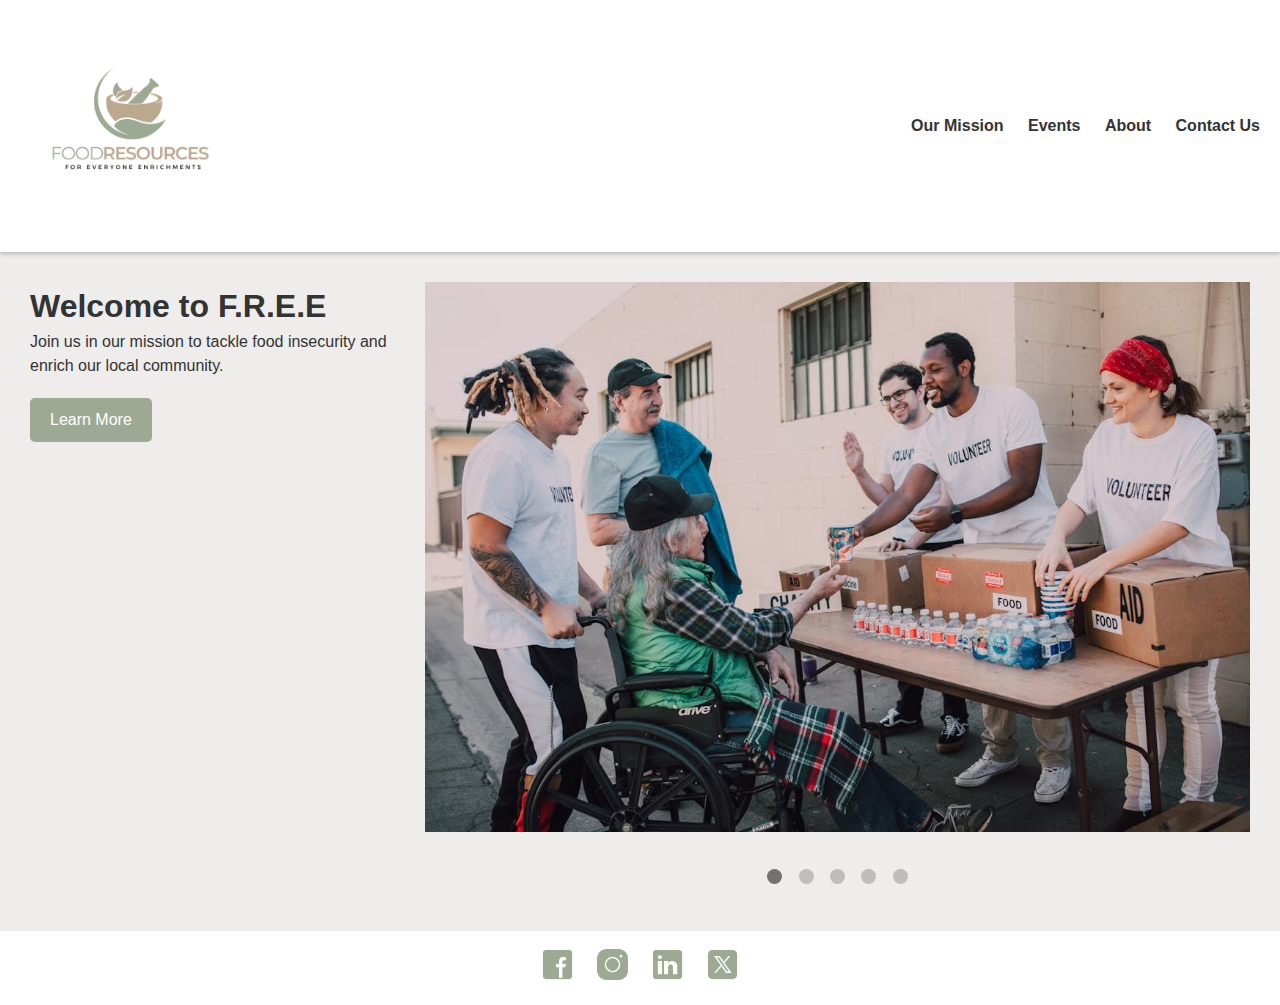
<file: home-vyn/index.html>
<!DOCTYPE html>
<html lang="en">

<head>
    <meta charset="UTF-8">
    <meta name="viewport" content="width=device-width, initial-scale=1.0">
    <link rel="stylesheet" href="style.css">
    <title>F.R.E.E Food Resources</title>
</head>

<body>
    <header>
        <img src="Images/FreeFood (2).png" alt="FREE Food Resources Logo" class="logo">
        <button class="hamburger-menu">
            <img src="Images/hamburgr.png" alt="Menu">
        </button>
        <nav id="navbar" class="navbar">
            <ul class="nav-menu">
                <li><a href="http://127.0.0.1:5500/ourmission/ourmission.html">Our Mission</a></li>
                <li><a href="http://127.0.0.1:5500/events-moye/event.html">Events</a></li>
                <li><a href="http://127.0.0.1:5500/aboutus-nina/about.html">About</a></li>
                <li><a href="http://127.0.0.1:5500/contact-juan/contact.html">Contact Us</a></li>
            </ul>
        </nav>
    </header>

    <main>
        <div class="content">
            <h1>Welcome to F.R.E.E</h1>
            <p>Join us in our mission to tackle food insecurity and enrich our local community.</p>
            <a href="http://127.0.0.1:5500/ourmission/ourmission.html" class="learn-more-btn">Learn More</a>
        </div>
        <div class="gallery">
            <div class="photo" style="opacity: 1;"><img src="Images/food-donation.webp" alt="Food donation"></div>
            <div class="photo"><img src="Images/girl-fridge-food-pic.jpeg" alt="Girl checking fridge"></div>
            <div class="photo"><img src="Images/ismael-paramo-Cns0h4ypRyA-unsplash.jpg" alt="Volunteers packaging food">
            </div>
            <div class="photo"><img src="Images/istockphoto-1498170918-612x612.jpg" alt="Distributed food packages">
            </div>
            <div class="photo"><img src="Images/pexels-julia-m-cameron-6995201.jpg" alt="Kids receiving food education">
            </div>
            <div class="gallery-indicators">
                <span class="dot" onclick="currentSlide(0)"></span>
                <span class="dot" onclick="currentSlide(1)"></span>
                <span class="dot" onclick="currentSlide(2)"></span>
                <span class="dot" onclick="currentSlide(3)"></span>
                <span class="dot" onclick="currentSlide(4)"></span>
            </div>
        </div>
    </main>
    <footer>
        <a href="https://www.facebook.com" target="_blank"><img src="Icons/facebook.webp" alt="Facebook"
                class="socialmed-icon"></a>
        <a href="https://www.instagram.com" target="_blank"><img src="Icons/instagram.webp" alt="Instagram"
                class="socialmed-icon"></a>
        <a href="https://www.twitter.com" target="_blank"><img src="Icons/linkedin.webp" alt="Twitter"
                class="socialmed-icon"></a>
        <a href="https://www.linkedin.com" target="_blank"><img src="Icons/twitter.webp" alt="LinkedIn"
                class="socialmed-icon"></a>
    </footer>
    <script src="script.js"></script>
</body>

</html>
</file>
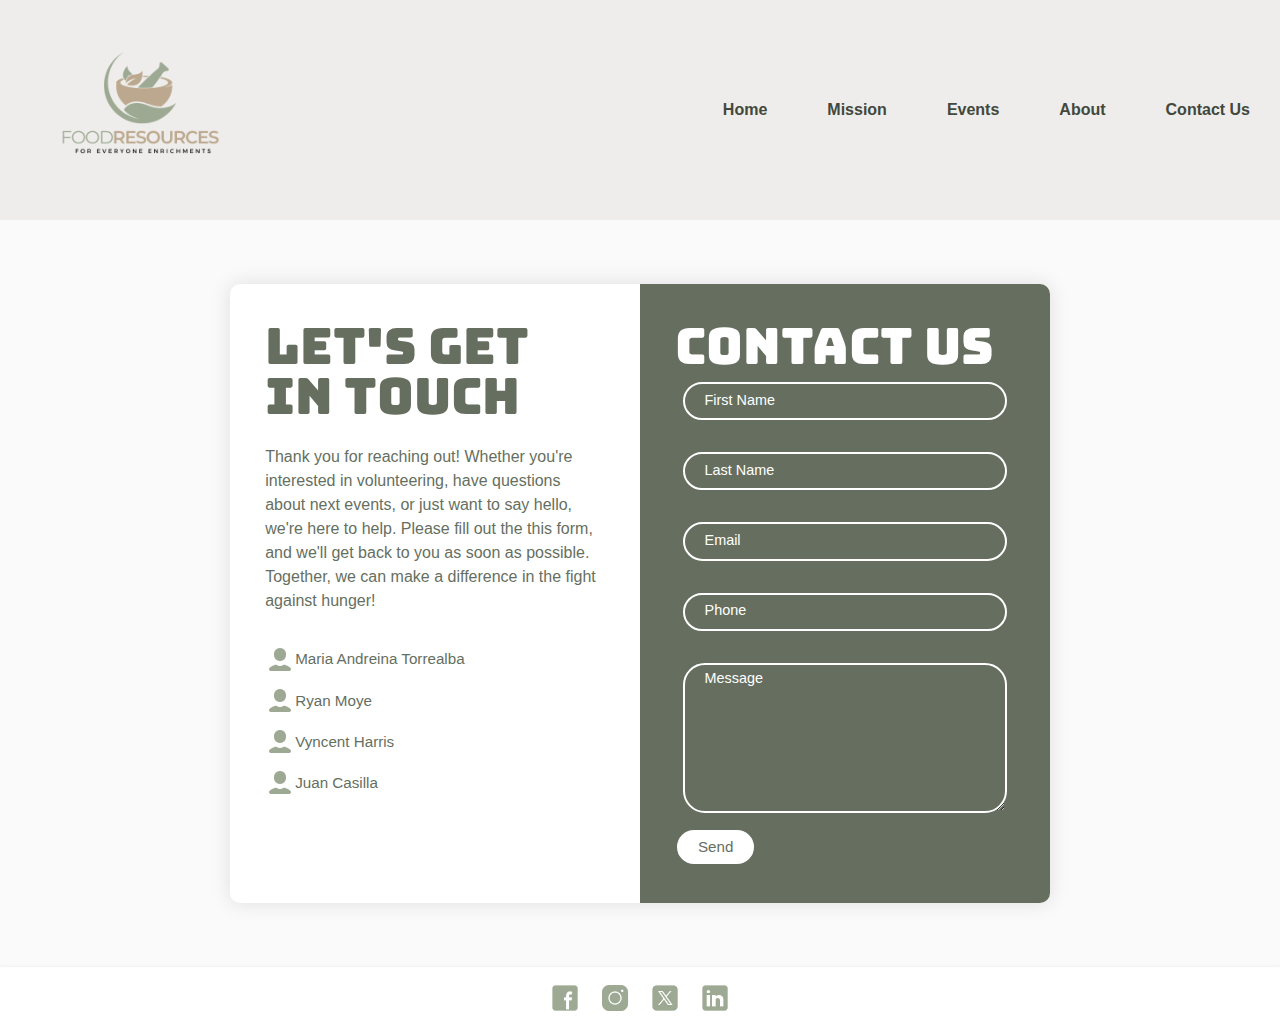
<file: contact-juan/contact.html>
<!DOCTYPE html>
<html lang="en">
<head>
    <meta charset="UTF-8" />
    <meta name="viewport" content="width=device-width, initial-scale=1.0" />
    <title>Contact Form</title>
    <link rel="stylesheet" href="contact.css">
    <link rel="preconnect" href="https://fonts.googleapis.com">
    <link rel="preconnect" href="https://fonts.gstatic.com" crossorigin>
    <link href="https://fonts.googleapis.com/css2?family=Bungee&family=Nunito+Sans:ital,opsz,wght@0,6..12,200..1000;1,6..12,200..1000&display=swap" rel="stylesheet">

</head>
<body>

    <header>
        <nav>
            <ul class="sidebar">
                <li onclick="hideSidebar()"><a><img src="images/close.png" alt="close" class="hamburger"></a></li>
                <li><a href="http://127.0.0.1:5500/home-vyn/index.html#OurMission">Home</a></li>
                <li><a href="http://127.0.0.1:5500/ourmission/ourmission.html">Mission</a></li>
                <li><a href="http://127.0.0.1:5500/events-moye/event.html">Events</a></li>
                <li><a href="http://127.0.0.1:5500/aboutus-nina/about.html">About</a></li>
                <li><a href="http://127.0.0.1:5500/contact-juan/contact.html">Contact Us</a></li>
            </ul>
            <ul class>
                <a href="http://127.0.0.1:5500/home-vyn/index.html#OurMission" class="active">
                    <img src="images/logo.webp" alt="FREE Food Resources Logo" class="logo">
                </a>
                <li class="hideOnMobile"><a href="http://127.0.0.1:5500/home-vyn/index.html#OurMission">Home</a></li>
                <li  class="hideOnMobile"><a href="http://127.0.0.1:5500/ourmission/ourmission.html">Mission</a></li>
                <li  class="hideOnMobile"><a href="http://127.0.0.1:5500/events-moye/event.html">Events</a></li>
                <li  class="hideOnMobile"><a href="http://127.0.0.1:5500/aboutus-nina/about.html">About</a></li>
                <li  class="hideOnMobile"><a href="http://127.0.0.1:5500/contact-juan/contact.html">Contact Us</a></li>
                <li class="menu" onclick="showSidebar()"><a href="#"><img src="images/logo.png" alt="hamburger-menu" class="hamburger"></a></li>
            </ul>

        </nav>
    </header>

    <main>
        <div class="container">
            <div class="form">
                <div class="contact-info">
                    <h3 class="title" >Let's get in touch</h3>
    
                    <p class="text">
                        Thank you for reaching out! Whether you're interested in volunteering, 
                        have questions about next events, or just want to say hello, we're here to help. 
                        Please fill out the this form, and we'll get back to you as soon as possible. 
                        Together, we can make a difference in the fight against hunger!
                    </p>
    
                    <div class="info">
                        <div class="information">
                            <img src="images/person.png" class="icon" alt=".">
                            <p>Maria Andreina Torrealba</p>
                        </div>
                        <div class="information">
                            <img src="images/person.png" class="icon" alt=".">
                            <p>Ryan Moye</p>
                        </div>
                        <div class="information">
                            <img src="images/person.png" class="icon" alt=".">
                            <p>Vyncent Harris</p>
                        </div>
                        <div class="information">
                            <img src="images/person.png" class="icon" alt=".">
                            <p>Juan Casilla</p>
                        </div>
                    </div>
                </div>
    
                <div class="contact-form">
    
                    <form action="contact.html" autocomplete="off" id="form">
                        <div id="error">
                        <h3 class="title">Contact us</h3>
                        <div class="input-container">
                          <input type="text" name="name" class="input"/>
                          <label for=".">First Name</label>
                          <span>First Name</span>
                          <small>First Name is REQUIRED</small>
                        </div>
                        <div class="input-container">
                            <input type="text" name="name" class="input"/>
                            <label for=".">Last Name</label>
                            <span>Last Name</span>
                            <small>Last Name is REQUIRED</small>
                          </div>
                        <div class="input-container">
                          <input type="email" name="email" class="input"/>
                          <label for=".">Email</label>
                          <span>Email</span>
                          <small>Email is REQUIRED</small>
                        </div>
                        <div class="input-container">
                          <input type="tel" name="phone" class="input"/>
                          <label for=".">Phone</label>
                          <span>Phone</span>
                          <small>Phone is REQUIRED</small>
                        </div>
                        <div class="input-container textarea">
                          <textarea name="message" class="input"></textarea>
                          <label for=".">Message</label>
                          <span>Message</span>
                        </div>
                        <button type="submit" value="Send" class="btn">Send</button>
                        </div>
                    </form>
                    
                </div>
            </div>
        </div>
    </main>

    <footer>
        <a href="https://www.facebook.com" target="_blank">
            <img src="images/facebook.webp" alt="Facebook" class="socialmed-icon">
        </a>
        <a href="https://www.instagram.com" target="_blank">
            <img src="images/instagram.webp" alt="Instagram" class="socialmed-icon">
        </a>
        <a href="https://www.twitter.com" target="_blank">
            <img src="images/twitter.webp" alt="Twitter" class="socialmed-icon">
        </a>
        <a href="https://www.linkedin.com" target="_blank">
            <img src="images/linkedin.webp" alt="LinkedIn" class="socialmed-icon">
        </a>
    </footer>

    <script src="contact.js"></script>
</body>
</html>
</file>
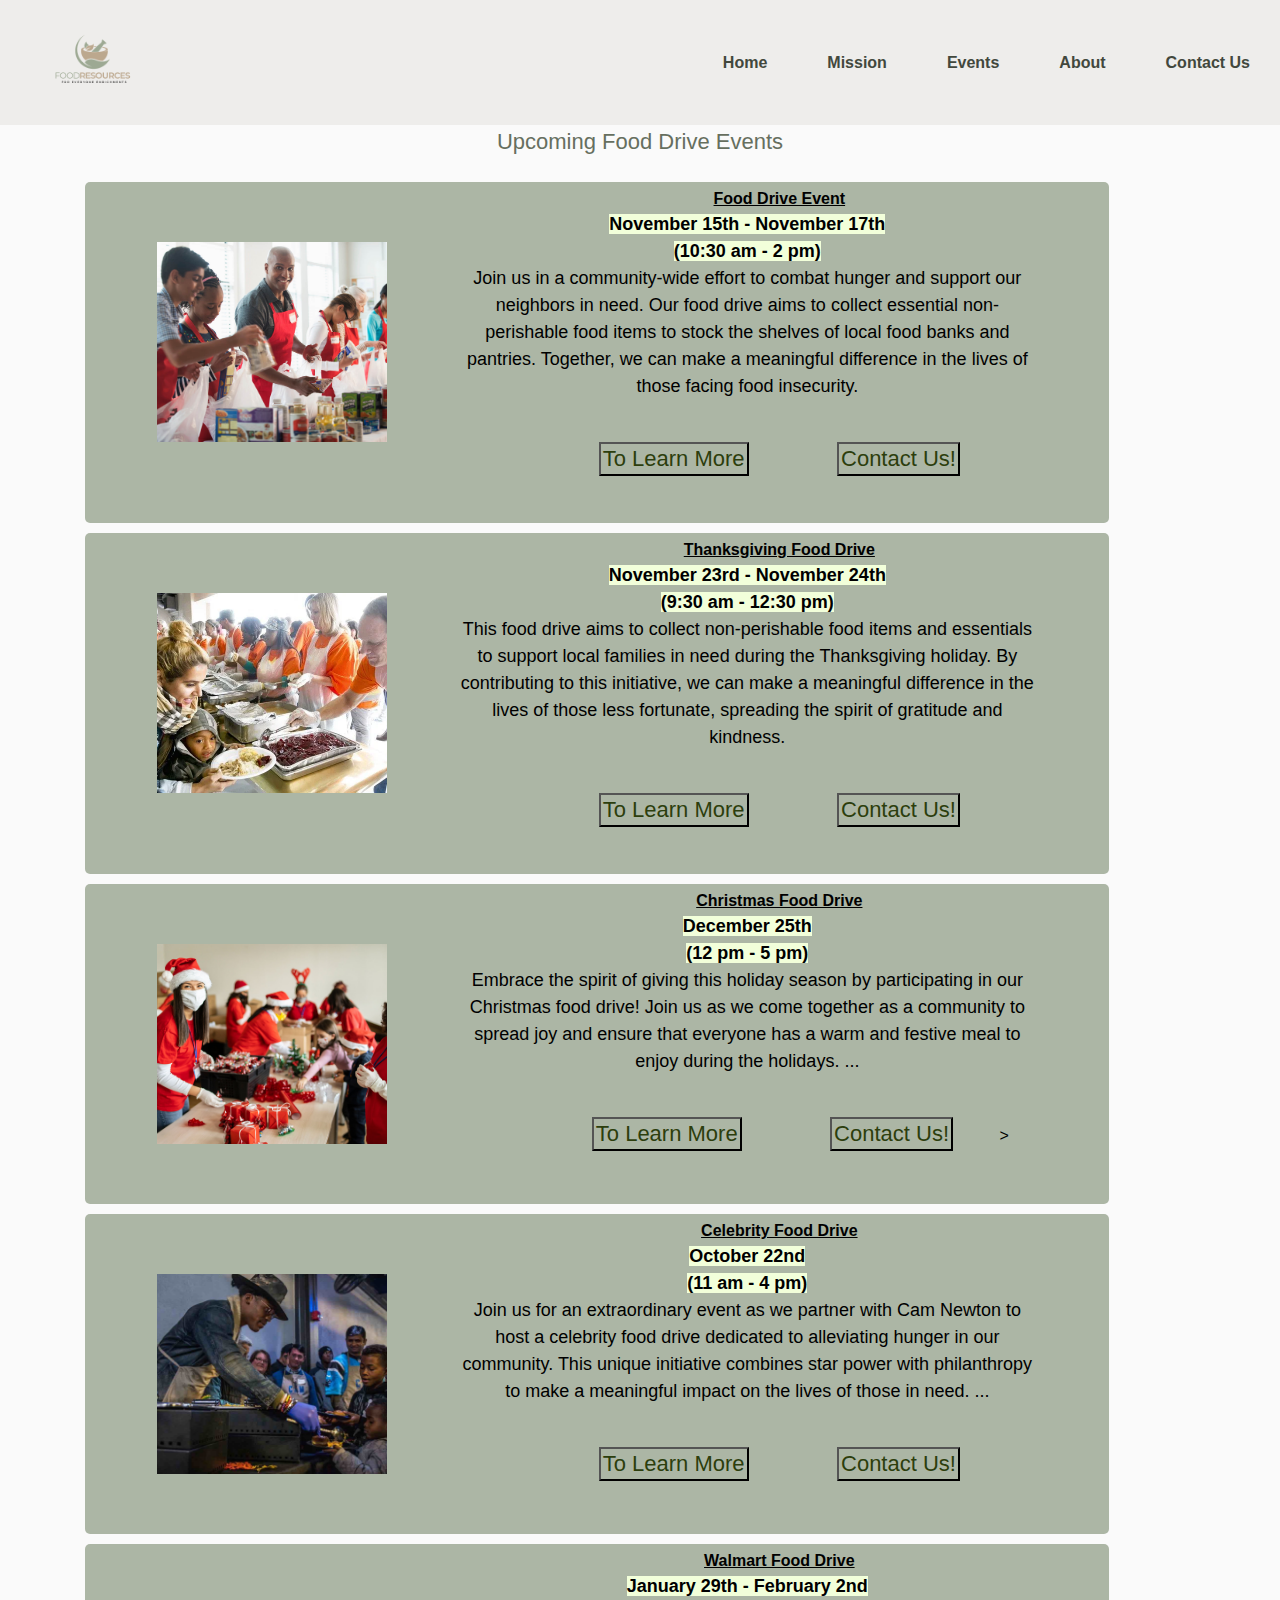
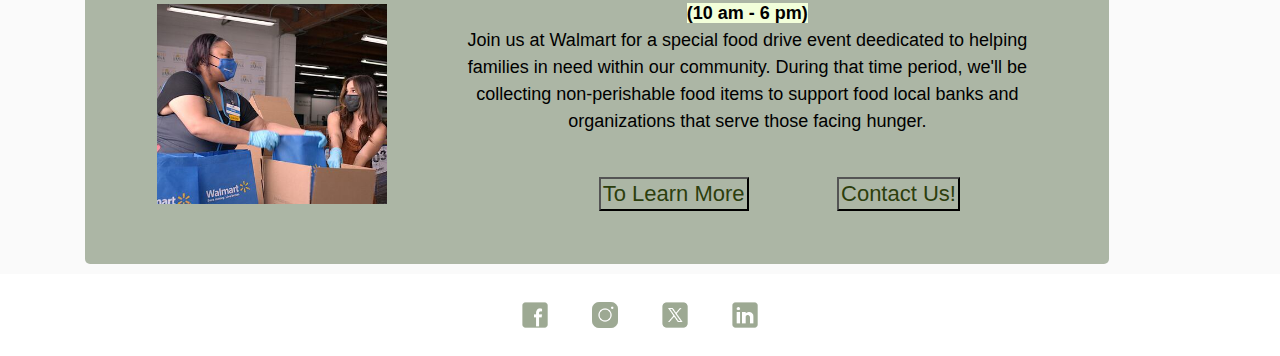
<file: events-moye/event.html>
<!DOCTYPE html>
<html lang="en">
<head>
    <meta charset="UTF-8">
    <meta name="viewport" content="width=device-width, initial-scale=1.0">
    <link rel="stylesheet" href="event.css">
    <title>F.R.E.E Food Resources</title>
</head>
<body>

  <header>
    <nav>
 <ul class="sidebar">
 <li onclick="hideSidebar()"><a><img src="images/close.png" alt="close" class="hamburger"></a></li>
  <li><a href="http://127.0.0.1:5500/home-vyn/index.html#OurMission">Home</a></li>
 <li><a href="http://127.0.0.1:5500/ourmission/ourmission.html">Mission</a></li>
<li><a href="http://127.0.0.1:5500/events-moye/event.html">Events</a></li>
<li><a href="http://127.0.0.1:5500/aboutus-nina/about.html">About</a></li>
<li><a href="http://127.0.0.1:5500/contact-juan/contact.html">Contact Us</a></li>
</ul>
<ul class>
<a href="http://127.0.0.1:5500/home-vyn/index.html#OurMission" class="active">
<img src="images/IMG_3947.png" alt="FREE Food Resources Logo" class="logo">
</a>
<li class="hideOnMobile"><a href="http://127.0.0.1:5500/home-vyn/index.html#OurMission">Home</a></li>
<li  class="hideOnMobile"><a href="http://127.0.0.1:5500/ourmission/ourmission.html">Mission</a></li>
<li  class="hideOnMobile"><a href="http://127.0.0.1:5500/events-moye/event.html">Events</a></li>
<li  class="hideOnMobile"><a href="http://127.0.0.1:5500/aboutus-nina/about.html">About</a></li>
<li  class="hideOnMobile"><a href="http://127.0.0.1:5500/contact-juan/contact.html">Contact Us</a></li>
<li class="menu" onclick="showSidebar()"><a href="#"><img src="images/hamburger.png" alt="hamburger-menu" class="hamburger"></a></li>
        </ul>

    </nav>
</header>
 <!--main header-->
 <header class="page-title">Upcoming Food Drive Events</header>

 <br />

 <!--events container-->
 <div class="events">
   <!--first event-->
   <section>
     <!--image-->
     <figure>
       <img class="images" src="images/fooddr.png" alt="pic" />
     </figure>
     <!--event info-->
     <div class="info">
       <h2>Food Drive Event</h2>
       <p>
         <mark>November 15th - November 17th <br />(10:30 am - 2 pm)</mark>
       </p>
       <p>
         
Join us in a community-wide effort to combat hunger and support our 
neighbors in need. Our food drive aims to collect essential non-perishable 
food items to stock the shelves of local food banks and pantries. Together, 
we can make a meaningful difference in the lives of those facing food insecurity.
       </p>
       <a href="http://127.0.0.1:5500/aboutus-nina/about.html"
         ><button class="extra-icons">
           To Learn More <i class="fas fa-donate"></i></button
       ></a>
       <a href="http://127.0.0.1:5500/contact-juan/contact.html"
         ><button class="extra-icons">
           Contact Us! <i class="fas fa-donate"></i></button
       ></a>
    </div>
     <!--event button(s)-->
   </section>

   <br />

   <!--second event-->
   <section>
     <figure>
       <img class="images" src="images/thanksgiving.png" alt="pic">
     </figure>
     <div class="info">
       <h2>Thanksgiving Food Drive</h2>
       <p>
         <mark
           >November 23rd - November 24th <br />
           (9:30 am - 12:30 pm)</mark
         >
       </p>
       <p>
        This food drive aims to collect non-perishable food items and essentials 
        to support local families in need during the Thanksgiving holiday. By 
        contributing to this initiative, we can make a meaningful difference in the
         lives of those less fortunate, spreading the spirit of gratitude and kindness. 
       </p>
       <a href="http://127.0.0.1:5500/aboutus-nina/about.html"
         ><button class="extra-icons">
           To Learn More <i class="fas fa-donate"></i></button
       ></a>
      <a href="http://127.0.0.1:5500/contact-juan/contact.html">
        <button class="extra-icons">Contact Us!</button>
      </a>
    </div>
   </section>

   <br />

   <!--third event-->
   <section>
     <figure>
       <img class="images" 
         src="images/christma.png"
         alt=""
       />
     </figure>
     <div class="info">
       <h2>Christmas Food Drive</h2>
       <p>
         <mark
           >December 25th <br />
           (12 pm - 5 pm)</mark
         >
       </p>
       <p>
        Embrace the spirit of giving this holiday season by participating in
         our Christmas food drive! Join us as we come together as a community 
         to spread joy and ensure that everyone has a warm and festive meal 
         to enjoy during the holidays.
 <span class="dotsOne">...</span
         ><span class="moreOne"
           >There will be live performances and food catered by some of the
           best local restaurants in the area. Purchase your tickets below or
           just donate to the cause!</span
         >
       </p>
       <a href="http://127.0.0.1:5500/aboutus-nina/about.html"
         ><button class="extra-icons">
           To Learn More <i class="fas fa-donate"></i></button
       ></a>
       <a href="http://127.0.0.1:5500/contact-juan/contact.html"
         ><button class="extra-icons">
           Contact Us! <i class="fas fa-donate"></i></button
       ></a>
       ></a>
     </div>
   </section>

   <br />

   <!--fourth event-->
   <section>
     <figure>
       <img class="images" src="images/CamNewton.png" alt="" />
     </figure>
     <div class="info">
       <h2>Celebrity Food Drive</h2>
       <p>
         <mark
           >October 22nd <br />
           (11 am - 4 pm)</mark
         >
       </p>
       <p>
         
Join us for an extraordinary event as we
 partner with Cam Newton to host a celebrity food drive 
dedicated to alleviating hunger in our community.
 This unique initiative combines star power with philanthropy
  to make a meaningful impact on the lives of those in need.

         <span class="dotsTwo">...</span
         ><span class="moreTwo"
           >(with allergen warnings) and there will be prizes for the most
           popular dishes. Click below to register to bring a dish!</span
         >
       </p>
       <a href="http://127.0.0.1:5500/aboutus-nina/about.html"
         ><button class="extra-icons">
           To Learn More <i class="fas fa-donate"></i></button
       ></a>
       <a href="http://127.0.0.1:5500/contact-juan/contact.html"
         ><button class="extra-icons">
           Contact Us! <i class="fas fa-donate"></i></button
       ></a>
     </div>
   </section>

   <br />

   <!--fifth event-->
   <section>
    <figure>
      <img class="images" src="images/walmart.png" alt="images" />
    </figure>
    <div class="info">
      <h2>Walmart Food Drive</h2>
      <p>
        <mark
          >January 29th - February 2nd <br />
          (10 am - 6 pm)</mark
        >
      </p>
      <p>
        
Join us at Walmart for a special food drive event deedicated
to helping families in need within our community. During that
time period, we'll be collecting non-perishable food items to
support food local banks and organizations that serve those facing
hunger.
      </p>
      <a href="http://127.0.0.1:5500/aboutus-nina/about.html"
         ><button class="extra-icons">
           To Learn More <i class="fas fa-donate"></i></button
       ></a>
      
      <a href="http://127.0.0.1:5500/contact-juan/contact.html" >
        <button class="extra-icons">
          Contact Us! <i class="fas fa-donate"></i></button
      ></a>
    </div>
  </section>

  <br />
  

   

      <footer>
        <a href="https://www.facebook.com" target="_blank"><img src="images/facebook.webp" alt="Facebook"
                class="socialmedia"></a>
        <a href="https://www.instagram.com" target="_blank"><img src="images/instagram.webp" alt="Instagram"
                class="socialmedia"></a>
        <a href="https://www.twitter.com" target="_blank"><img src="images/twitter.webp" alt="Twitter"
                class="socialmedia"></a>
        <a href="https://www.linkedin.com" target="_blank"><img src="images//linkedin.webp" alt="LinkedIn"
                class="socialmedia"></a>
    </footer>

<script src="events.js"></script>

</body>
</html>
</file>
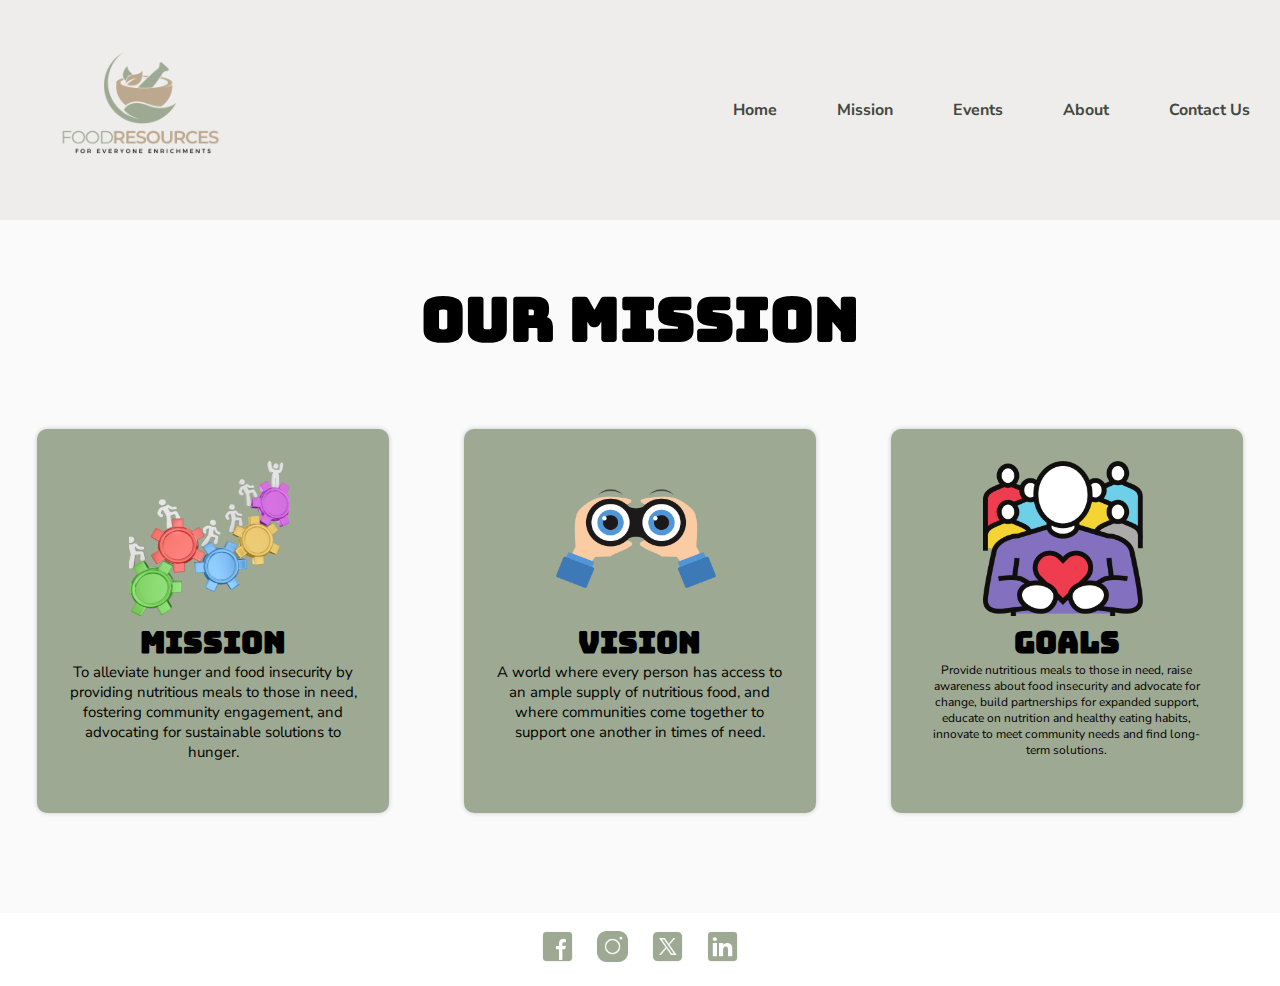
<file: ourmission/ourmission.html>
<!DOCTYPE html>
<html lang="en">
<head>
    <meta charset="UTF-8">
    <meta name="viewport" content="width=device-width, initial-scale=1.0">
    <link rel="stylesheet" href="ourmission.css">
    <link rel="preconnect" href="https://fonts.googleapis.com">
    <link rel="preconnect" href="https://fonts.gstatic.com" crossorigin>
    <link href="https://fonts.googleapis.com/css2?family=Bungee&family=Nunito+Sans:ital,opsz,wght@0,6..12,200..1000;1,6..12,200..1000&display=swap" rel="stylesheet">
    <title>F.R.E.E Food Resources</title>
</head>
<body>

    <header>
        <nav>
            <ul class="sidebar">
                <li onclick="hideSidebar()"><a><img src="images/close (1).png" alt="close" class="hamburger"></a></li>
                <li><a href="http://127.0.0.1:5500/home-vyn/index.html#OurMission">Home</a></li>
                <li><a href="http://127.0.0.1:5500/ourmission/ourmission.html">Mission</a></li>
                <li><a href="http://127.0.0.1:5500/events-moye/event.html">Events</a></li>
                <li><a href="http://127.0.0.1:5500/aboutus-nina/about.html">About</a></li>
                <li><a href="http://127.0.0.1:5500/contact-juan/contact.html">Contact Us</a></li>
            </ul>
            <ul class>
                <a href="http://127.0.0.1:5500/home-vyn/index.html#OurMission" class="active">
                    <img src="images/logo.webp" alt="FREE Food Resources Logo" class="logo">
                </a>
                <li class="hideOnMobile"><a href="http://127.0.0.1:5500/home-vyn/index.html#OurMission">Home</a></li>
                <li  class="hideOnMobile"><a href="http://127.0.0.1:5500/ourmission/ourmission.html">Mission</a></li>
                <li  class="hideOnMobile"><a href="http://127.0.0.1:5500/events-moye/event.html">Events</a></li>
                <li  class="hideOnMobile"><a href="http://127.0.0.1:5500/aboutus-nina/about.html">About</a></li>
                <li  class="hideOnMobile"><a href="http://127.0.0.1:5500/contact-juan/contact.html">Contact Us</a></li>
                <li class="menu" onclick="showSidebar()"><a href="#"><img src="images/logo.png" alt="hamburger-menu" class="hamburger"></a></li>
            </ul>

        </nav>
    </header>

    <main>

        <h1 class="title">Our Mission</h1>

        <div class="flex">

        <section class="eachsquare">
            <img src="images/mission.png" alt="image" class="picture">
            <h2>Mission</h2>
            <p class="paragraph">To alleviate hunger and food insecurity by providing nutritious meals to 
            those in need, fostering community engagement, and advocating for sustainable solutions to hunger.</p>
        </section>

        <section class="eachsquare">
            <img src="images/vision.png" alt="image" class="picture">
            <h2>Vision</h2>
            <p class="paragraph">A world where every person has access to an ample supply of nutritious food, and where 
            communities come together to support one another in times of need.</p>
        </section>

        <section class="eachsquare">
            <img src="images/values.png" alt="image" class="picture">
            <h2>Goals</h2>
            <p class="text">Provide nutritious meals to those in need, raise awareness about food 
            insecurity and advocate for change, build partnerships for expanded support, educate on nutrition and 
            healthy eating habits, innovate to meet community needs and find long-term solutions.</p>
        </section>

        </div>

    </main>

    <footer>
        <a href="https://www.facebook.com" target="_blank">
            <img src="images/facebook.webp" alt="Facebook" class="socialmed-icon">
        </a>
        <a href="https://www.instagram.com" target="_blank">
            <img src="images/instagram.webp" alt="Instagram" class="socialmed-icon">
        </a>
        <a href="https://www.twitter.com" target="_blank">
            <img src="images/twitter.webp" alt="Twitter" class="socialmed-icon">
        </a>
        <a href="https://www.linkedin.com" target="_blank">
            <img src="images/linkedin.webp" alt="LinkedIn" class="socialmed-icon">
        </a>
    </footer>
<script src="ourmission.js"></script>
</body>
</html>
</file>
<file: contact-juan/contact.css>
* {
    margin: 0;
    padding: 0;
    box-sizing: border-box;
  }
  
  body {
    font-family: 'Helvetica Neue', Arial, sans-serif;
    background-color: #FAFAFA;
    color: #333;
    line-height: 1.5;
    display: flex;
    flex-direction: column;
    min-height: 100vh;
  }
  
  /* nav bar */
nav {
  background-color: #EEEDEB;
  
}

nav ul {
width: 100%;
list-style: none;
display: flex;
justify-content: flex-end;
align-items: center;
}

nav li {
  height: 50px;

}

nav a {
  height: 100%;
  padding: 0 30px;
  text-decoration: none;
  display: flex;
  align-items: center;  
  color: #42483d;
  font-weight: bold;
}

nav a:hover{
 color: black;
}

nav a:first-child{
   margin-right: auto;
}
.logo {
  max-width: 220px;
/* hamburger menu */
}
.sidebar {
  position: fixed;
  top: 0;
  right: 0;
  height: 100vh;
  width: 250px;
  z-index: 999;
  background-color: #EEEDEB;
  box-shadow:  -10px 0 10px rgba(0, 0, 0, 0.1);
  display: none;
  flex-direction: column;
  align-items: flex-start;
  justify-content: flex-start;
}

.sidebar li {
  width: 100%;
}
.hamburger {
  height: 40px;
  width: 40px;
  margin-right: 15px;
}
.menu {
  display: none;
}
  
  .container {
    position: relative;
    width: 100%;
    min-height: 83vh;
    padding: 2rem;
    overflow: hidden;
    display: flex;
    align-items: center;
    justify-content: center;
  
  }
  
  .form {
    width: 100%;
    max-width: 820px;
    background-color: white;
    border-radius: 10px;
    box-shadow: 0 0 20px 1px rgba(0, 0, 0, 0.1);
    z-index: 1000;
    overflow: hidden;
    display: grid;
    grid-template-columns: repeat(2, 1fr);
  }
  
  .contact-form {
    background-color: #666F5F;
    position: relative;
  }
  
  form {
    padding: 2.3rem 2.2rem;
    z-index: 10;
    overflow: hidden;
    position: relative;
  }
  
  .title {
    color: white;
    font-weight: 500;
    font-size: 1.5rem;
    line-height: 1;
    margin-bottom: 0.7rem;
  }
  
  .input-container {
    position: relative;
    margin: 0.5rem;
  }
  
  .input-container small {
    font-size: 15px;
    color: red;
    position: relative;
    visibility: hidden;
  }
  
  .input {
    width: 100%;
    outline: none;
    border: 2px solid white;
    background: none;
    padding: 0.6rem;
    color: white;
    border-radius: 25px;
    transition: .3s;
  }
  
  textarea.input {
    padding: 0.8rem 1.2rem;
    min-height: 150px;   
    border-radius: 22px;
  
  }
  
  .input-container label {
    position: absolute;
    top: 30%; /* Initial position */
    left: 15px; /* Initial position */
    transform: translateY(-50%);
    padding: 0 0.4rem;
    color: white;
    font-size: 0.9rem;
    font-weight: 400;
    pointer-events: none;
    z-index: 1000;
    transition: 0.5s; /* Transition duration */
  }
  
  .input-container.textarea label {
    top: 1rem;
  }
  
  .btn {
    padding: 0.6rem 1.3rem;
    background-color: white;
    border: 2px solid;
    font-size: 0.95rem;
    color: #666F5F;
    line-height: 1;
    border-radius: 25px;
    outline: none;
    cursor: pointer;
    transition: 0.3s;
    margin: 0;
  }
  
  .btn:hover {
    background-color: transparent;
    color: white;
  }
  
  .input-container span {
    position: absolute;
    top: 0;
    left: 25px;
    transform: translateY(-50%);
    font-size: 0.8rem;
    padding: 0 0.4rem;
    color: transparent;
    pointer-events: none;
    z-index: 500;
  }
  
  .input-container span:before,
  .input-container span:after {
    content: "";
    position: absolute;
    width: 10%;
    opacity: 0;
    transition: 0.3s;
    height: 5px;
    background-color: #666F5F;
    top: 50%;
    transform: translateY(-50%);
  }
  
  .input-container span:before {
    left: 50%;
  }
  
  .input-container span:after {
    right: 50%;
  }
  
  .input-container.focus label {
    top: 0; /* Final position when focused */
    transform: translateY(-50%); /* Adjust for vertical centering */
    left: 25px; /* Final position when focused */
    font-size: 0.8rem; /* Optionally adjust font size when focused */
  }
  
  .input-container.focus span:before,
  .input-container.focus span:after {
    width: 50%;
    opacity: 1;
  }
  
  .contact-info {
    padding: 2.3rem 2.2rem;
    position: relative;
  }
  
  .contact-info .title {
    color: #666F5F;
  }
  
  .text {
    color: #666F5F;
    margin: 1.5rem 0 2rem 0;
  }
  
  .information {
    display: flex;
    color: #666F5F;
    margin: 0.7rem 0;
    align-items: center;
    font-size: 0.95rem;
  }
  
  .title {
  font-size: 50px;
  font-family: "Bungee", sans-serif;
  }
  
  footer {
    padding: 1em 0;
    background-color: white;
    text-align: center;
    display: flex;
    justify-content: center;
    align-items: center;
    width: 100%;
    box-shadow: 0 2px 4px rgba(26, 26, 26, 0.25);
  }
  
  footer .socialmed-icon {
    width: 30px;
    margin: 0 10px;
  }
  
  @media (max-width: 768px) {
 
    .nav-menu li {
        display: block;
        margin: 10px 0;
    }

    .nav-menu a {
        font-size: 18px;
    }

    header {
        flex-direction: column;
        text-align: center;
    }

    .navbar {
        text-align: center;
    }

    .image-background h1 {
        top: 600px;
        left: 20px;
        font-size: 20px;
    }
    .swiper-navBtn {
        display: none;
      }

      .hideOnMobile {
        display: none;
     }
     
     .menu {
       display: block;
     }
  }
  
  @media (max-width: 850px) {
    
    .form {
      grid-template-columns: 1fr;
    }
  
    .contact-info:before {
      bottom: initial;
      top: -75px;
      right: 65px;
      transform: scale(0.95);
    }
  
    .contact-form:before {
      top: -13px;
      left: initial;
      right: 70px;
    }
  
    .text {
      margin: 1rem 0 1.5rem 0;
    }
  
    .social-media {
      padding: 1.5rem 0 0 0;
    }
  }
  
  @media (max-width: 480px) {
    .container {
      padding: 1.5rem;
    }
  
    .contact-info:before {
      display: none;
    }
  
    form,
    .contact-info {
      padding: 1.7rem 1.6rem;
    }
  
    .text,
    .information,
    .social-media p {
      font-size: 0.8rem;
    }
  
    .title {
      font-size: 1.15rem;
    }
  
    .input {
      padding: 0.45rem 1.2rem;
    }
  
    .btn {
      padding: 0.45rem 1.2rem;
    }
  }
</file>
<file: ourmission/ourmission.css>
* {
    margin: 0;
    padding: 0;
}

body {
    font-family: 'Nunito sans', Arial, sans-serif;
    background-color: #fafafa;
}

/* nav bar */
nav {
    background-color: #EEEDEB;
    
  }
  
  nav ul {
  width: 100%;
  list-style: none;
  display: flex;
  justify-content: flex-end;
  align-items: center;
  }
  
  nav li {
    height: 50px;
  
  }
  
  nav a {
    height: 100%;
    padding: 0 30px;
    text-decoration: none;
    display: flex;
    align-items: center;  
    color: #42483d;
    font-weight: bold;
  }
  
  nav a:hover{
   color: black;
  }
  
  nav a:first-child{
     margin-right: auto;
  }
  .logo {
    max-width: 220px;
  /* hamburger menu */
  }
  .sidebar {
    position: fixed;
    top: 0;
    right: 0;
    height: 30vh;
    width: 250px;
    z-index: 999;
    background-color: #EEEDEB;
    box-shadow:  -10px 0 10px rgba(0, 0, 0, 0.1);
    display: none;
    flex-direction: column;
    align-items: flex-start;
    justify-content: flex-start;
  }
  
  .sidebar li {
    width: 100%;
  }
  .hamburger {
    height: 40px;
    width: 40px;
    margin-right: 15px;
  }
  .menu {
    display: none;
  }

.title {
    text-align: center;
    padding: 60px;
    font-size: 60px;
    font-family: "Bungee", sans-serif;
}

.flex {
    display: flex;
    align-items: center;
    justify-content: space-around;
    padding-bottom: 90px;
}

.eachsquare {
    width: 18rem;
    height: 20rem;
    padding: 2rem;
    background-color: #9DA993;
    border-radius: 0.625rem;
    margin: 0.625rem;
    box-shadow: 0 0 0.313rem rgba(0, 0, 0, 0.2);
  }

.paragraph {
    font-size: 15px;
    font-family: 'Nunito sans', Arial, sans-serif;
    text-align: center;
}

.text {
    font-size: 12px;
    font-family: 'Nunito sans', Arial, sans-serif;
    text-align: center;
}

h2 {
    font-size: 30px;
    font-family: "Bungee", sans-serif;
    text-align: center;
}

.picture {
    width: 160px;
    height: 155px;
    margin-left: 60px;
    position: relative;
}
    
/* Footer */
footer {
    padding: 1em 0;
    background-color: #FFFFFF;
    text-align: center;
    display: flex;
    justify-content: center;
    align-items: center;
    width: 100%;
}

footer .socialmed-icon {
    width: 35px;
    margin: 0 10px;
}

    /* Responsive design */
    @media (max-width: 768px) {
 
        .nav-menu li {
            display: block;
            margin: 10px 0;
        }
    
        .nav-menu a {
            font-size: 18px;
        }
    
        header {
            flex-direction: column;
            text-align: center;
        }
    
        .navbar {
            text-align: center;
        }

        .swiper-navBtn {
            display: none;
          }
    
          .hideOnMobile {
            display: none;
         }
         
         .menu {
           display: block;
         }

    .flex {
        display: flex;
        flex-direction: column;
    }
}
    
    @media (min-width: 1024px) {

    p {
    color: black;
    
    font-size: 35px;
    }
    .flexbox-container {
    display: flex;
    justify-content: center;
    align-items: center; /* has to be used for columns instead of justify content! */
    flex-direction: column;
    }
    
    .flexbox-item {
    align-content: stretch;
    width: 1000px;
    margin: 10px;
    border: 3px solid black;
    background: #86bcfa;
    }
    
    .flexbox-item1 {
    contain: content;
    padding: 20px;
    min-height: 450px;
    }
    
    .flexbox-item2 {
    contain: content;
    padding: 20px;
    min-height: 500px;
    }
}
</file>
<file: home-vyn/style.css>
/* Reset and base styles */
* {
    margin: 0;
    padding: 0;
    box-sizing: border-box;
    text-rendering: optimizeLegibility;
    transition: all 0.3s ease;
}

body {
    font-family: 'Helvetica Neue', Arial, sans-serif;
    background-color: #EEEDEB;
    color: #333;
    line-height: 1.5;
    display: flex;
    flex-direction: column;
    min-height: 100vh;
}

/* Header */
header {
    display: flex;
    align-items: center;
    justify-content: space-between;
    padding: 16px 20px;
    background-color: #FFFFFF;
    box-shadow: 0 2px 4px rgba(26, 26, 26, 0.25);
}

.logo {
    max-width: 220px;
}

/* Hamburger Menu Styles */
.hamburger-menu {
    display: none;
    /* Hidden by default */
    background: none;
    border: none;
    cursor: pointer;
}

.hamburger-menu img {
    width: 30px;
    /* Adjust size as needed */
}

/* Navigation bar */
.navbar {
    text-align: right;
    flex-direction: column;
}

.nav-menu {
    list-style: none;
    padding: 0;
}

.nav-menu li {
    display: inline-block;
    margin-left: 20px;
}

.nav-menu a {
    text-decoration: none;
    color: #333;
    font-weight: bold;
}

.nav-menu a:hover {
    color: #9DA993;
}

/* Main content */
main {
    display: flex;
    padding: 30px;
    align-items: flex-start;
    flex-grow: 1;
}

.content {
    flex-grow: 2;
    flex-shrink: 1;
    text-align: left;
    margin-right: 20px;
}

/* Gallery styles */
.gallery {
    position: relative;
    width: 100%;
    min-height: 400px;
    overflow: hidden;
}

.photo {
    position: absolute;
    top: 0;
    left: 0;
    width: 100%;
    height: 100%;
    transition: opacity 0.5s ease;
    opacity: 0;
}

.photo img {
    width: 100%;
    height: 100%;
    object-fit: cover;
    display: block;
}

.gallery-indicators {
    position: absolute;
    bottom: 10px;
    width: 100%;
    text-align: center;
}

.dot {
    cursor: pointer;
    height: 15px;
    width: 15px;
    margin: 0 6px;
    background-color: #bfbdbd;
    border-radius: 50%;
    display: inline-block;
    transition: background-color 0.6s ease;
}

.dot.active,
.dot:hover {
    background-color: #737272;
}

.learn-more-btn {
    display: inline-block;
    padding: 10px 20px;
    margin-top: 20px;
    background-color: #9DA993;
    color: white;
    text-decoration: none;
    border-radius: 5px;
}

/* Footer */
footer {
    padding: 1em 0;
    background-color: #FFFFFF;
    text-align: center;
    display: flex;
    justify-content: center;
    align-items: center;
    width: 100%;
}

footer .socialmed-icon {
    width: 35px;
    margin: 0 10px;
}

/* Responsive design for Mobile */
@media (max-width: 768px) {
    .hamburger-menu {
        display: block;
        /* Display the hamburger menu */
    }

    .navbar {
        display: none;
        /* Initially hide the navbar */
        display: block;
        width: 100%;
        top: 0;
        left: 0;
        z-index: 1000;

        text-align: center;
        justify-content: center;
        align-items: center;
        flex-direction: column;
    }

    header {
        display: flex;
        /* Flex display for inline elements */
        flex-direction: row;
        /* Horizontal row alignment */
        justify-content: space-between;
        /* Logo on left, menu on right */
        align-items: center;
        /* Center items vertically */
        padding: 10px 20px;
        /* Padding for spacing */
    }

    .logo {
        flex-grow: 1;
        /* Logo occupies available space */
        max-width: 100px;
        /* Maximum logo width */
    }

    .nav-menu {
        display: flex;
        /* Enables flexbox properties */
        flex-direction: column;
        /* Stack items vertically */
        text-align: center;
        /* Center items horizontally */
        width: 100%;
        /* Full width of its container */
    }

    .nav-menu li {
        width: 100%;
        /* Full width list items */
        margin: 10px 0;
        /* Margin between items */
    }

    .nav-menu a {
        font-size: 18px;
        /* Font size of links */
        display: block;
        /* Block display for full width usage */
        text-align: center;
        /* Center text within links */
        width: 100%;
        /* Full width links */
    }

    main {
        flex-direction: column;
        /* Column layout for main content */
    }

    .content,
    .gallery {
        width: 100%;
        /* Full width for responsive layout */
    }
}

/* For desktop and tablets devices */
@media (min-width: 769px) {
    .gallery {
        height: auto;
        /* Auto-adjusting height */
        aspect-ratio: 4 / 3;
        /* Aspect ratio for visual aesthetics */
    }

    .photo {
        height: auto;
        /* Auto-adjusting height */
    }
}

/* For desktop screens */
@media (min-width: 1025px) {
    .gallery {
        max-width: 1200px;
        /* Maximum width of the gallery */
        margin: 0 auto;
        /* Centering the gallery */
    }
}
</file>
<file: events-moye/event.css>
/* Reset and base styles */
* {
    margin: 0;
    padding: 0;
    box-sizing: border-box;
    font-smooth:  antialiased;
    text-rendering: optimizeLegibility;
    transition: all 0.3s ease;
}

body {
    font-family: 'Helvetica Neue', Arial, sans-serif;
    background-color: #fafafa;
    color: #666f5f;
    line-height: 1.5;
    display: flex;
    flex-direction: column;
    min-height: 100vh;
}

/* nav bar */
nav {
  background-color: #EEEDEB;
  
}

nav ul {
width: 100%;
list-style: none;
display: flex;
justify-content: flex-end;
align-items: center;
}

nav li {
  height: 50px;

}

nav a {
  height: 100%;
  padding: 0 30px;
  text-decoration: none;
  display: flex;
  align-items: center;  
  color: #42483d;
  font-weight: bold;
}

nav a:hover{
 color: black;
}

nav a:first-child{
   margin-right: auto;
}
.logo {
  max-width: 220px;
/* hamburger menu */
}
.sidebar {
  position: fixed;
  top: 0;
  right: 0;
  height: 30vh;
  width: 250px;
  z-index: 999;
  background-color: #EEEDEB;
  box-shadow:  -10px 0 10px rgba(0, 0, 0, 0.1);
  display: none;
  flex-direction: column;
  align-items: flex-start;
  justify-content: flex-start;
}

.sidebar li {
  width: 100%;
}
.hamburger {
  height: 40px;
  width: 40px;
  margin-right: 15px;
}
.menu {
  display: none;
}

/* Footer */
footer {
  padding: 1em 0;
  background-color: #FFFFFF;
  text-align: center;
  display: flex;
  justify-content: center;
  align-items: center;
  width: 100%;
}
footer .socialmedia {
  height: 50px;
  width: 50px;
  margin: 0 10px;
}

/* Responsive design */
/* Responsive design */
@media (max-width: 768px) {
 
  .nav-menu li {
      display: block;
      margin: 10px 0;
  }

  .nav-menu a {
      font-size: 18px;
  }

  header {
      flex-direction: column;
      text-align: center;
  }

  .navbar {
      text-align: center;
  }

  .swiper-navBtn {
      display: none;
    }

    .hideOnMobile {
      display: none;
   }
   
   .menu {
     display: block;
   }

    main {
        flex-direction: column;
    }

    .content, .gallery {
        width: 100%;
    }

    .photo {
        height: 195px; /* Larger height for smaller screens */
    }
}

@media (min-width: 768px) {
    .gallery {
        grid-template-columns: repeat(3, 1fr);     /* when screen < 768px, 3 pics per row */
    }
}

@media (min-width: 1024px) {
    .gallery {
        grid-template-columns: repeat(4, 1fr);
    }
}


main {
    font-size: 19px;
    text-align: center;
    font-family: "Nunito", sans-serif;
    background-color: white;
    margin: 0;
    padding: 0;
  }
  
  .events {
    display: flex;
    flex-wrap: wrap;
    justify-content: space-evenly;
    row-gap: 25px;
    background: transparent;
    margin: 0;
  }
  
  section {
    width: 45vw;
    background-color: #666f5f;
    display: flex;
    justify-content: center;
    padding: 5px;
  }
  
figure {
    display: block;
    margin-left: auto;
    margin-right: auto;
    padding: 45px;
  }
  
  img {
    width:500px;
    height: 500px;
    object-fit: cover;

    padding: 5px;
    background-color: transparent;
  }
  
  .info {
    width: 35vw;
    margin-left: 5px;
    margin-right: 5px;
  }
  
  mark {
    background-color: rgb(242 255 218);
    font-weight: bolder;
  }
  
  h2 {
    font-size: 18px;
    font-family: "Nunito", sans-serif;
    text-decoration: underline;
  }
  
  p {
    font-size: 14px;
    font-family: "Nunito", sans-serif;
  }
  
  button:hover {
    background-color: rgb(242 255 218);
    transition: 0.5s;
  }
  
  .extra-icons,
  .buttonOne,
  .buttonTwo,
  .buttonThree,
  .buttonFour {
    font-size: 12px;
    margin: 5px;
    padding: 2px;
    color: rgb(44, 62, 13);
    background-color: transparent;
    font-family: "Nunito", sans-serif;
    text-decoration: none;
  }
  
  .icons {
    font-size: 18px;
    text-align: center;
    color: rgb(44, 62, 13);
    background-color: transparent;
    margin: 5px;
  }
  
  .moreOne,
  .moreTwo,
  .moreThree,
  .moreFour {
    display: none;
  }

  /* extra-small devices */
@media (max-width: 600px) {}

.page-title {
    font-size: 22px;
    text-align: center;
  }

  main {
    font-size: 18px;
    text-align: center;
  }

  .events {
    width: 100vw;
    margin: 0;
    row-gap: 10px;
  }

  .icons {
    font-size: 12px;
    margin: 2px;
  }

  .extra-icons,
  .buttonOne,
  .buttonTwo,
  .buttonThree,
  .buttonFour {
    font-size: 22px;
    margin: 42px;
  }

  .info {
    width: 50vw;
  }

  h2 {
    font-size: 16px;
    text-align: center;
  }

  p {
    font-size: 14px;
  }

  section {
    color: #000000;
    width: 80vw;
    padding: 5px;
    display: flex;
    justify-content: center;
    background-color: #acb6a5;
  }

  img {
    display: block;
    margin-left: auto;
    margin-right: auto;
    text-align: center;
    width: 75px;
    height: 75px;
  }

  .info {
    /*width: 100vw;*/
    text-align: center;
  }

  /* large & extra-large devices */
@media (min-width: 1000px) {
  main {
    font-size: 22px;
    text-align: center;
  }

  .events {
    width: 100vw;
    margin: 0;
    row-gap: 10px;
  }

  section {
    width: 80vw;
    padding: 5px;
    display: flex;
    justify-content: center;
  }

  img {
    display: block;
    margin-left: auto;
    margin-right: auto;
    text-align: center;
    width: 125px;
    height: 125px;
    padding: 10px;
  }

  p {
    width: 45vw;
    font-size: 18px;
  }

  .info {
    width: 50vw;
  }


}


.images {
width: 250px;
height: 220px;
}

section {
  border-radius: 5px;
}
</file>
